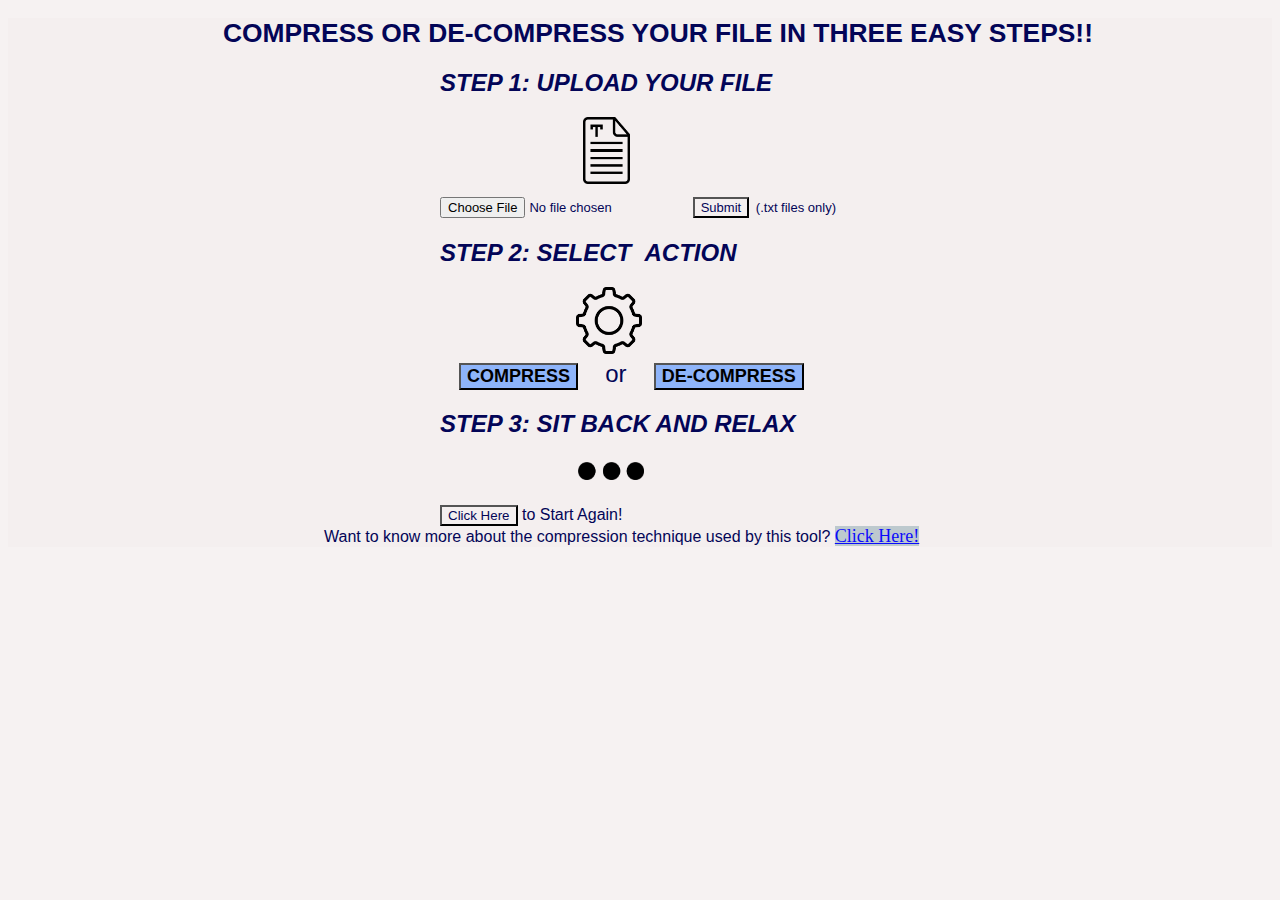
<file: index_file.html>
<!DOCTYPE html>
<html>

<head>
	<meta charset='utf-8'>
	<meta http-equiv='X-UA-Compatible' content='IE=edge'>
	<title>File Compressor</title>
	<meta name='viewport' content='width=device-width, initial-scale=1'>
	<link rel='stylesheet' type='text/css' href='styles_file.css'>
	<!-- <script src='heap_implementation.js' type="module"></script>
	<script src='codec_implementation.js' type="module"></script> -->
	<script src='script_file.js' type="text/javascript"></script>
</head>

<!-- <body onload="onloadfn();"> -->
<body>
	<h1  id="heading">COMPRESS OR DE-COMPRESS YOUR FILE IN THREE EASY STEPS!! </h1>
	<div class="bigdiv">
		<h2 class="align">STEP 1: UPLOAD YOUR FILE</h2>
		<div class="align" id="step1">
			<img src="assets/text_file_icon1.png"  id="textImg">
			<br>
			<form method="post" enctype="multipart/form-data" class="form" id="fileform">
				<input type="file" id="uploadfile"  class="input">

				<!-- <input type="submit" class="input" id="submitbtn" > -->
				<input type="button" id="submitbtn"  class="input" value="Submit">
			</form>
			<span id="text1">(.txt files only)</span>
			<br>
			<!-- Upload File -->
		</div>
		<h2 class="align">STEP 2: SELECT &nbspACTION</h2>
		<div class="align" id="step2">
			<!-- &emsp;&emsp;&emsp;&emsp; -->
			<img src="assets/options_icon2.png" id="optionsImg">
			<br>
			<button type="button" id="encode" class="button" >COMPRESS</button>
			&nbsp or &nbsp;
			<!-- &emsp;&emsp;&emsp;&emsp; -->
			<button type="button" id="decode" class="button" >DE-COMPRESS</button>
			<!-- Select Action -->
			<br>
		</div>
		<h2 class="align" >STEP 3: SIT BACK AND RELAX</h2>
		<div class="align" id="step3" >
			<img src="assets/wait_icon1.png" id="waitImg">
			<br>
			<!-- Wait a moment -->
		</div>
		<br>
		<span class="align" id="text4">
			<button type="button" onclick="location.reload()" >Click Here</button> to Start Again! 
		</span>
	</div>
	<span class="text">
		Want to know more about the compression technique used by this tool? 
		<a href="info.html"	class="links" id="link1" target="_blank">Click Here!</a>
	</span>

</body>

</html>
</file>
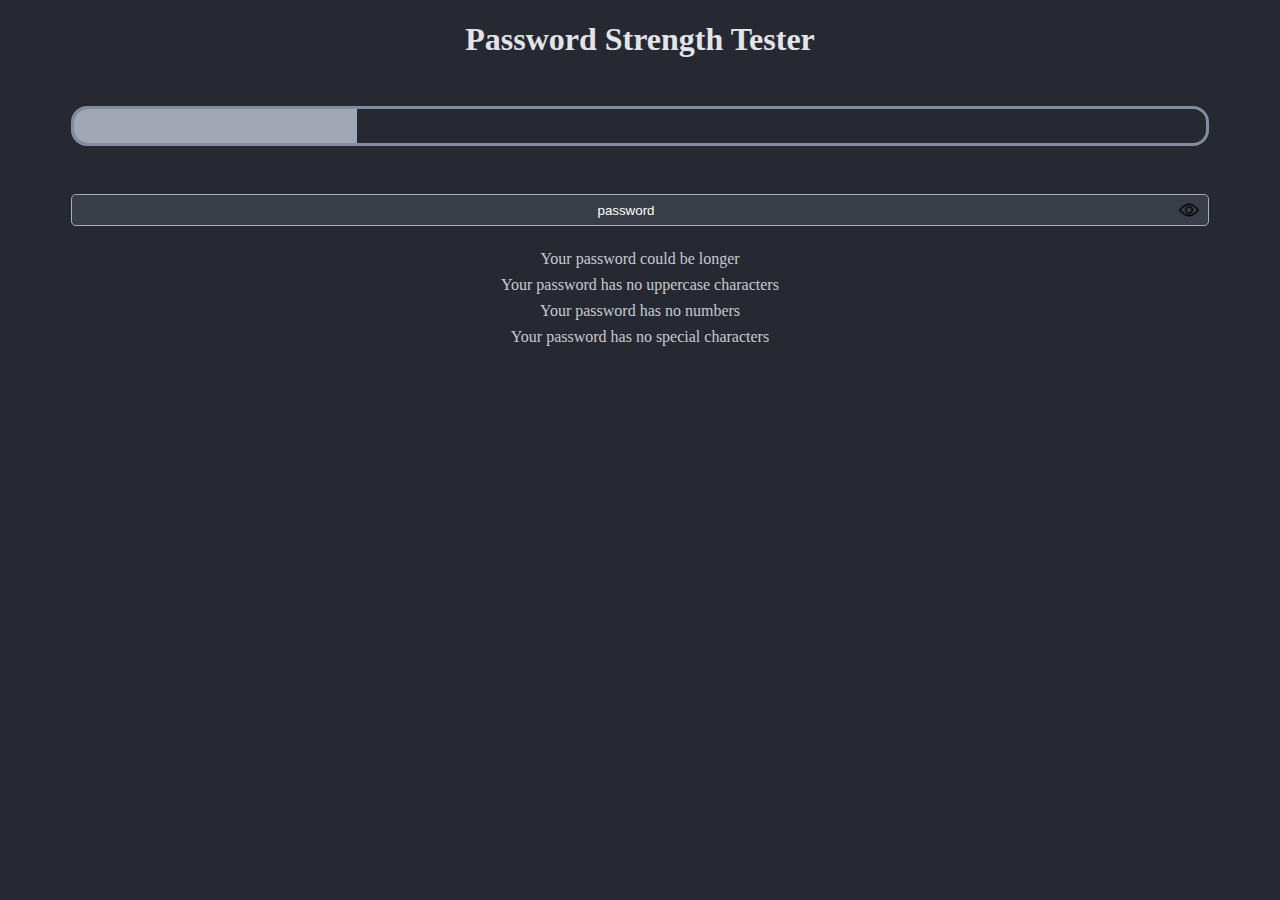
<file: index_password2.html>
<!DOCTYPE html>
<html lang="en">
  <head>
    <meta charset="UTF-8" />
    <meta name="viewport" content="width=device-width, initial-scale=1.0" />
    <title>Document</title>
    <script src="./script_password2.js" defer></script>
    <link href="./style_password2.css" rel="stylesheet" />
  </head>
  <body>
    <h1>Password Strength Tester</h1>
    <div id="strength-meter" class="strength-meter"></div>
    <div class="input-container">
      <input
        id="password-input"
        class="password-input"
        value="password"
        type="text"
        aria-labelledby="Password"
        autofocus
      />
      <img id="toggle-password" class="password-icon" src="./icons/show.png" />
    </div>
    <div id="reasons" class="reasons"></div>
  </body>
</html>
</file>
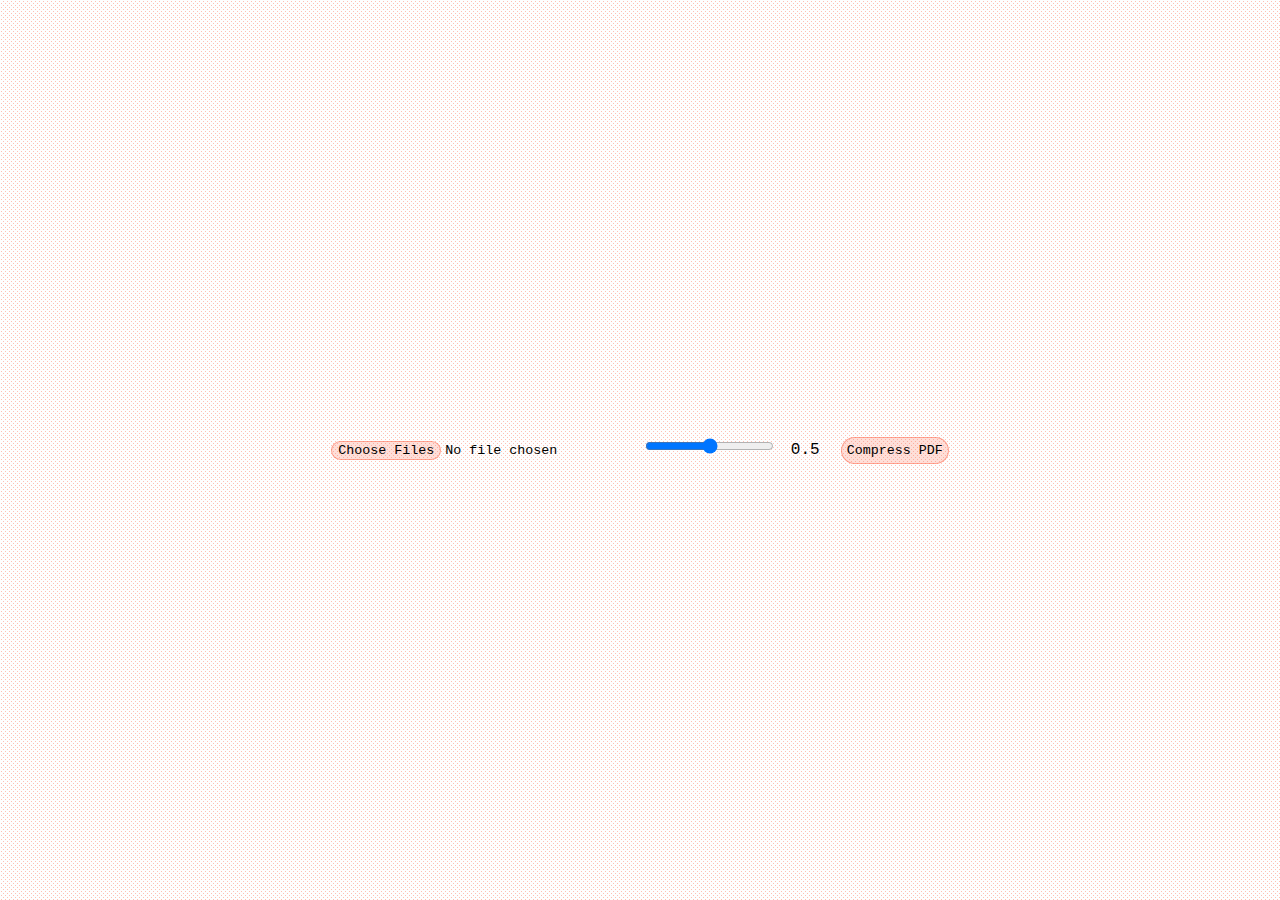
<file: index_pdf.html>
<!DOCTYPE html>
<html lang="en">

<head>
  <meta charset="UTF-8" />
  <meta name="viewport" content="width=device-width, initial-scale=1.0" />
  <title>Compress PDF - Smaller PDFs in your browser!</title>
  <meta name="description"
    content="Free, In-browser, Privacy friendly PDF Compressor. Your files doesn't leave your browser." />
  <link rel="shortcut icon" type="image/x-icon" href="compresspdf-favicon.ico" />
  <link rel="icon" type="image/x-icon" href="compresspdf-favicon.ico" />
  <script defer src="js/pdfkit-standalone-0.10.0.js"></script>
  <script defer src="js/blob-stream-0.1.3.js"></script>
  <script src="js/pdf.min-2.5.207.js"></script>
  <script src="js/FileSaver.min-2.0.4.js"></script>
  <script src="js/sortable.min.1.10.2.js"></script>
</head>

<body>
  <style>
    body {
      margin: 0;
      background-color: #fefefe;
      background-image: url("data:image/svg+xml,%3Csvg xmlns='http://www.w3.org/2000/svg' width='4' height='4' viewBox='0 0 4 4'%3E%3Cpath fill='%23ff6347' fill-opacity='0.4' d='M1 3h1v1H1V3zm2-2h1v1H3V1z'%3E%3C/path%3E%3C/svg%3E");
    }

    #main_container {
      height: 100vh;
      display: flex;
      justify-content: center;
      font-family: Consolas, SFMono-Regular, Liberation Mono, Menlo, monospace;
    }

    #pdf_input_container {
      height: max-content;
      margin: 10px;
      align-self: center;
    }

    #range_container {
      display: inline-block;
      height: max-content;
      align-self: center;
      margin: 10px;
    }

    #compress_pdf_container {
      height: max-content;
      align-self: center;
      margin: 10px;
    }

    #compress_input_output {
      display: inline-block;
      width: 25px;
      max-width: 25px;
      margin-left: 5px;
      margin-right: 5px;
    }

    #compress_pdf {
      border: 1px solid rgba(255, 99, 71, 0.5);
      background: rgba(255, 99, 71, 0.2);
      padding: 5px;
      outline: none;
      animation: none;
    }

    #selected_pdf_container {
      height: max-content;
      margin: 10px;
      align-self: center;
    }

    #pdf_input {
      outline: none;
      font-family: Consolas, SFMono-Regular, Liberation Mono, Menlo, monospace;
    }

    #pdf_input::-webkit-file-upload-button {
      border-radius: 10px;
      border: 1px solid rgba(255, 99, 71, 0.5);
      outline: none;
      background: rgba(255, 99, 71, 0.2);
      font-family: Consolas, SFMono-Regular, Liberation Mono, Menlo, monospace;
    }

    #pdf_input::-webkit-file-upload-button:hover {
      transform: translateY(-0.75px);
    }

    .handle {
      cursor: grab;
      content: url("res/ic_fluent_drag_24_regular.svg");
      vertical-align: middle;
    }

    .list {
      list-style: none;
      width: max-content;
      text-align: center;
      align-content: center;
    }

    .ghost-class {
      background-color: rgba(255, 99, 71, 0.5);
      border-radius: 5px;
      width: max-content;
    }

    @keyframes loading {
      0% {
        border: 2px solid #4285f4;
        color: #4285f4;
        box-shadow: 0px 1px 10px 1px rgba(66, 133, 244, 0.5);
      }

      33% {
        border: 2px solid #db4437;
        color: #db4437;
        box-shadow: 0px 1px 10px 1px rgba(219, 68, 55, 0.5);
      }

      66% {
        border: 2px solid #f4b400;
        color: #f4b400;
        box-shadow: 0px 1px 10px 1px rgba(244, 160, 0, 0.5);
      }

      100% {
        border: 2px solid #0f9d58;
        color: #0f9d58;
        box-shadow: 0px 1px 10px 1px rgba(15, 157, 88, 0.5);
      }
    }

    button {
      border-radius: 15px;
      font-family: Consolas, SFMono-Regular, Liberation Mono, Menlo, monospace;
    }

    button:disabled {
      color: black;
    }

    button:hover {
      box-shadow: 0px 1px 7px 1px rgba(255, 99, 71, 0.25);
      transform: translateY(-0.75px);
    }
  </style>
  <div id="main_container">
    <div id="pdf_input_container">
      <input id="pdf_input" type="file" accept="application/pdf" multiple />
    </div>
    <div id="selected_pdf_container">
      <div id="selected_pdf_list" title="Hold and drag the handle to order the output PDF pages"></div>
    </div>
    <div id="range_container">
      <input id="compress_input" title="Compression Ratio" type="range" min="0" max="1" value="0.5" step="0.1" />
      <p id="compress_input_output" title="Higher the Value, Better the Compression">
        0.5
      </p>
    </div>
    <div id="compress_pdf_container">
      <button id="compress_pdf" title="Compress and Combine selected PDF files in Specified order">
        Compress PDF
      </button>
    </div>
  </div>
  <div style="max-width: 0px; max-height: 0px; overflow: hidden">
    <canvas id="page_canvas"></canvas>
  </div>

  <script>
    function setLoading() {
      var compress_pdf = document.getElementById("compress_pdf");
      if (compress_pdf.style.animation == "none") {
        console.log("Loading...");
      } else {
        compress_pdf.style.animation = "loading 2s infinite";
      }
      compress_pdf.innerText = "Compressing...";
      compress_pdf.disabled = true;
    }

    function resetLoading() {
      var compress_pdf = document.getElementById("compress_pdf");
      compress_pdf.style.animation = "none";
      compress_pdf.disabled = false;
      compress_pdf.innerText = "Compress PDF";
    }

    function onPDFCompressed() {
      var pdf_input = document.getElementById("pdf_input");
      pdf_input.value = "";
      resetAll();
    }

    function resetAll() {
      resetTempArrays();
      //clearPDFList();
      resetLoading();
    }

    function addFileEntry(file_name) {
      var list = document.getElementById("selected_pdf_list");
      var entry = document.createElement("li");
      entry.style = "list-style: none; font-size: x-small;";
      var img = new Image();
      img.classList.add("handle");
      entry.append(img);
      var space = document.createTextNode("\u00A0");
      entry.append(space);
      entry.append(file_name);
      list.appendChild(entry);
    }

    var selected_pdf_list = document.getElementById("selected_pdf_list");
    var sortable_list = new Sortable(selected_pdf_list, {
      animation: 150,
      ghostClass: "ghost-class",
      onSort: function (event) {
        updateFileListOnSort(event.to);
      },
    });

    var tenet = [];
    var fc = 0;

    var input_file_names = [];
    var ordered_input_files = [];
    var ordered_index = [];
    var sorted = false;

    var input_scale = 1,
      input_quality = 0.5,
      input_quality_ui = 0.5,
      input_format = "image/jpeg";

    var pdf_input = document.getElementById("pdf_input");
    pdf_input.addEventListener("input", onInputPDF);

    var compress_pdf = document.getElementById("compress_pdf");
    compress_pdf.addEventListener("click", onProcessInputPDF);

    var quality_input = document.getElementById("compress_input");
    quality_input.addEventListener("input", onQualityInput);

    // var tenet_pdf = document.getElementById("tenet");
    // tenet_pdf.addEventListener("click", processImageData);

    function onQualityInput() {
      input_quality_ui = Number(this.value);
      var output_quality = document.getElementById("compress_input_output");
      // output_quality.value = input_quality_ui;
      output_quality.innerText = input_quality_ui;
      input_quality = 1 - input_quality_ui;
    }

    function resetTempArrays() {
      input_file_names = [];
      ordered_input_files = [];
      ordered_index = [];
      sorted_file_names = [];
      tenet = [];
      sorted = false;
    }

    function onInputPDF() {
      resetTempArrays();
      clearPDFList();

      fc = this.files.length;

      for (i = 0; i < fc; i++) {
        var file = this.files[i];

        if (!file) {
          return;
        }

        if (file.type != "application/pdf") {
          pdfName = null;
          pdfFileObject = null;
          console.log(
            file.name + " - Unsupported file format, Select a PDF file!!"
          );
          selected_file_name = file.name + " - Unsupported file format!!";
          alert(selected_file_name);
          return;
        }
      }

      ordered_input_files = Array.from(this.files);

      for (j = 0; j < fc; j++) {
        input_file_names.push(this.files[j]["name"]);
      }

      // console.log(ordered_input_files);
      generateFileList();
    }

    function generateFileList() {
      for (i = 0; i < ordered_input_files.length; i++) {
        addFileEntry(ordered_input_files[i]["name"]);
      }
    }

    function compareFileLists(oldList, newList) {
      var indexList = [];
      var i = 0,
        len = oldList.length;
      while (i < len) {
        indexList.push(newList.indexOf(oldList[i]));
        i++;
      }

      return indexList;
    }

    function sortFiles(fileListRef, sortedIndex) {
      var fileList = Array.from(fileListRef);
      var i = 0;
      len = sortedIndex.length;

      while (i < len) {
        while (sortedIndex[i] != i) {
          var currTgtIdx = sortedIndex[sortedIndex[i]];
          var currTgtData = fileList[sortedIndex[i]];

          sortedIndex[sortedIndex[i]] = sortedIndex[i];
          fileList[sortedIndex[i]] = fileList[i];

          sortedIndex[i] = currTgtIdx;
          fileList[i] = currTgtData;
        }
        i++;
      }
      return fileList;
    }

    function updateFileListOnSort(file_list_div) {
      sorted_file_names = [];
      var items = file_list_div.childNodes;
      for (i = 0; i < items.length; i++) {
        sorted_file_names.push(items[i].textContent.trim());
      }

      var finalIndex = compareFileLists(input_file_names, sorted_file_names);
      // ordered_input_files = sortFiles(ordered_input_files, finalIndex);
      ordered_index = Array.from(finalIndex);
      // console.log(ordered_index);
    }

    function clearPDFList() {
      var list = document.getElementById("selected_pdf_list");
      list.textContent = "";
    }

    function generateMetadata(file) {
      pdfName = file["name"];
      pdfFileObject = file;
      selected_file_name = pdfName;
    }

    function getFileToProcessed() {
      return ordered_input_files.shift();
    }

    function checkFileProcessProgress() {
      if (ordered_input_files.length == 0) {
        processImageData();
      } else {
        onProcessInputPDF();
      }
    }

    function checkFiles() {
      return ordered_input_files.length;
    }

    function sortFileList() {
      if (!sorted) {
        var sorted_files = sortFiles(ordered_input_files, ordered_index);
        // console.log(sorted_files);
        ordered_input_files = Array.from(sorted_files);
        sorted = true;
      }
    }

    function onProcessInputPDF() {
      if (!checkFiles()) {
        alert("Select PDF Files to Compress 🙂");
        return;
      }

      setLoading();

      sortFileList();

      // console.log(ordered_input_files);

      var file = getFileToProcessed();

      if (file) {
        generateMetadata(file);
      } else {
        return;
      }

      if (!pdfFileObject) {
        return;
      }

      console.log("Loading selected file: " + pdfName);

      const reader = new FileReader();

      reader.onload = function (e) {
        var url = e.target.result;
        pdf2img(url);
      };
      if (pdfFileObject) {
        reader.readAsDataURL(pdfFileObject);
      } else {
        console.log(
          "Error reading file: " + pdfName + " Choose file(s) again..."
        );
      }
    }

    pdfjsLib.GlobalWorkerOptions.workerSrc = "js/pdf.worker.min-2.5.207.js";

    var pdfDoc = null,
      pageNum = 1,
      pdfFileObject = null,
      pageRendering = false,
      pageCount = 0,
      pageNumPending = null,
      pageScale = input_scale,
      pageQuality = input_quality,
      pageQualityUI = input_quality_ui,
      pageFormat = input_format,
      imgData = null,
      pdfName = "doc",
      selected_file_name = "";

    var canvas = document.getElementById("page_canvas");
    var ctx = canvas.getContext("2d");

    function pdf2img(pdf_url) {
      readPDF(pdf_url).then(
        () => downloadAll(),
        () => {
          console.log("Error reading PDF... May be an encrypted one [-_^]");
        }
      );
    }

    function readPDF(url) {
      return new Promise((resolve, reject) => {
        var loadingTask = pdfjsLib.getDocument(url);
        loadingTask.promise.then(
          function (pdfDoc_) {
            pdfDoc = pdfDoc_;
            resetPDFMetaStore(pdfDoc.numPages);
            console.log("PDF Loaded: " + pdfName);
            selected_file_name += " - " + pageCount + " Pages";
            resolve(1);
          },
          () => reject(1)
        );
      });
    }

    function resetPDFMetaStore(numPages) {
      pageCount = numPages;
      imgData = {};
      pageNumPending = [];
      pageScale = input_scale;
      pageQuality = input_quality;
      pageQualityUI = input_quality_ui;
      pageFormat = input_format;
    }

    function getOutputPdfName() {
      if (fc == 1) {
        return pdfName.split(".pdf")[0] + "_min_" + pageQualityUI + ".pdf";
      } else {
        return "Comb_Doc" + "_min_" + pageQualityUI + ".pdf";
      }
    }

    /**
     * Get page info from document, resize canvas accordingly, and render page.
     * @param num Page number.
     */
    function renderPage(num) {
      pageRendering = true;
      // Using promise to fetch the page
      pdfDoc.getPage(num).then(function (page) {
        var viewport = page.getViewport({
          scale: pageScale
        });
        canvas.height = viewport.height;
        canvas.width = viewport.width;

        // Render PDF page into canvas context
        var renderContext = {
          canvasContext: ctx,
          viewport: viewport,
        };
        var renderTask = page.render(renderContext);

        // Wait for rendering to finish
        renderTask.promise.then(function () {
          data = canvas.toDataURL(pageFormat, pageQuality);

          imgData[num] = data;
          console.log("Completed page: " + num);
          pageRendering = false;

          if (pageNumPending !== null && pageNumPending.length != 0) {
            // New page rendering is pending
            renderPage(pageNumPending.shift());
          } else {
            if (Object.keys(imgData).length == pageCount) {
              tenet.push(JSON.parse(JSON.stringify(imgData)));
              console.log("Rendering complete");
              checkFileProcessProgress();
              //processImageData();
            }
          }
        });
      });

      console.log("Processing page: " + num);
    }

    /**
     * If another page rendering in progress, waits until the rendering is
     * finised. Otherwise, executes rendering immediately.
     */
    function queueRenderPage(num) {
      if (pageRendering) {
        pageNumPending.push(num);
      } else {
        renderPage(num);
      }
    }

    function downloadAll() {
      for (i = 1; i <= pageCount; i++) {
        queueRenderPage(i);
      }
    }

    function getImgObj(data) {
      return new Promise(function (resolve, reject) {
        var img = new Image();
        img.onload = function () {
          resolve(img);
        };
        img.src = data;
      });
    }

    async function processImageData() {
      var options = {
        autoFirstPage: false,
        compress: false,
      };

      const doc = new PDFDocument(options);

      doc.info = {
        Title: "ImageDoc.pdf",
        Author: "Img2Pdf",
        Keywords: "https://opentoolkit.github.io/Img2Pdf/",
      };
      const stream = doc.pipe(blobStream());

      for (let k = 0; k < tenet.length; k++) {
        var imgData = tenet[k];
        console.log("PDF %d: %d pages", k + 1, Object.keys(imgData).length);

        for (let i = 1; i <= Object.keys(imgData).length; i++) {
          img_data = await getImgObj(imgData[i]);
          doc.addPage({
            size: [img_data.width, img_data.height],
          });
          doc.image(img_data.src, 0, 0);
        }
      }

      doc.end();

      stream.on("finish", function () {
        var output_blob = stream.toBlob("application/pdf");
        saveAs(output_blob, getOutputPdfName());
        onPDFCompressed();
      });
    }
  </script>
</body>

</html>
</file>
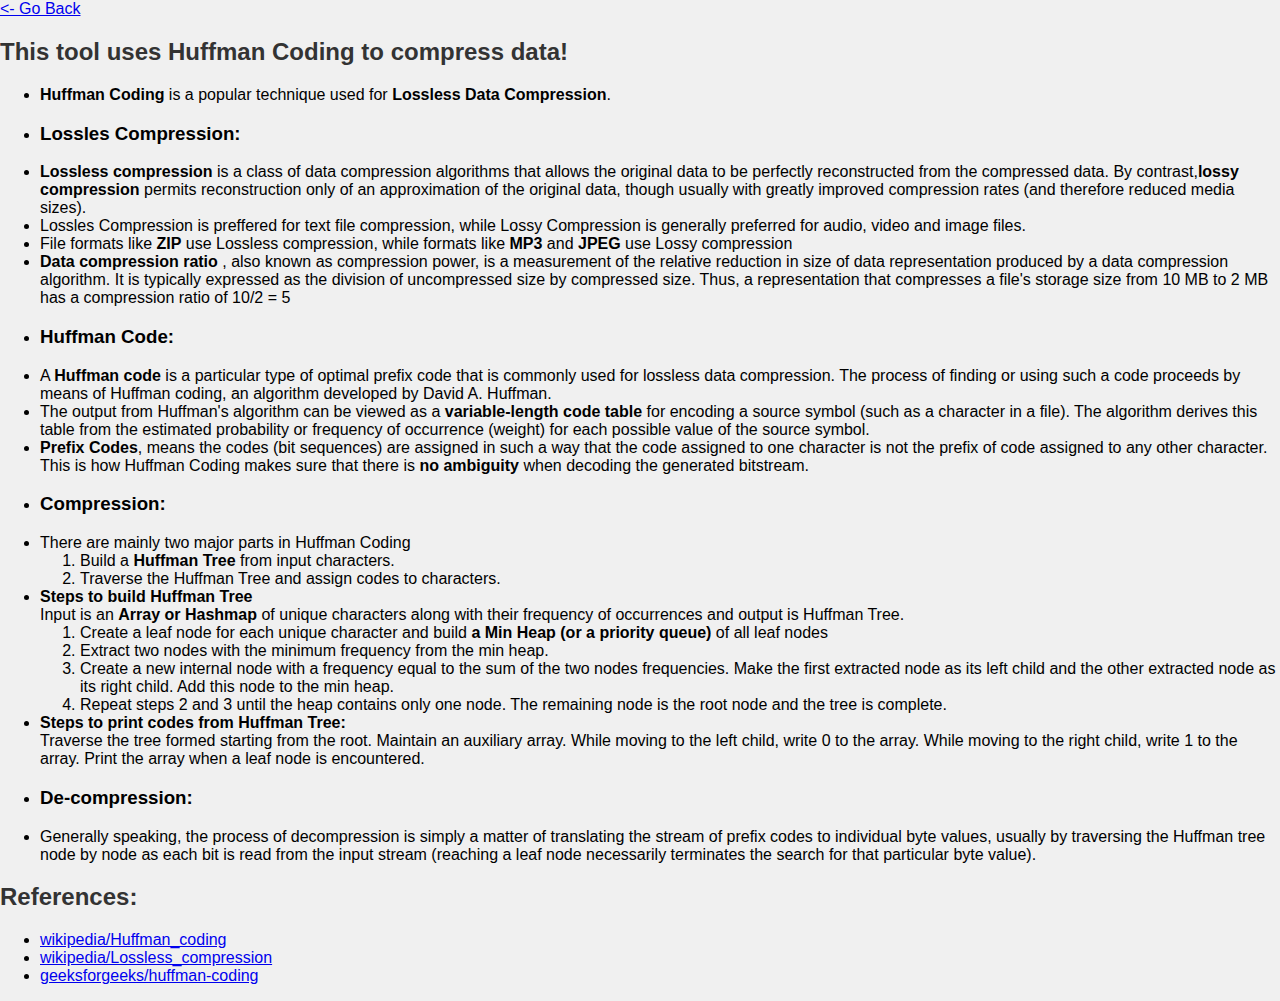
<file: info.html>
<!-- Author : Samyak Jain
Created on : 30 June 2020 -->

<!DOCTYPE html>
<html>

<head>
    <title>Info</title>
    <link type="text/css" rel="stylesheet" href="styles.css">
</head>

<body>
    <a href="index.html" class="links"> &lt- Go Back </a>
    <h2>This tool uses Huffman Coding to compress data! </h2>
    <ul>
        <li><b>Huffman Coding</b>  is a popular technique used for <b>Lossless Data Compression</b>.</li>
        <li><h3>Lossles Compression:</h3></li>
        <li><b>Lossless compression</b> is a class of data compression algorithms that allows the original data to be
            perfectly reconstructed from the compressed data. By contrast,<b>lossy compression</b> permits
            reconstruction only of an approximation of the original data, though usually with greatly improved
            compression rates (and therefore reduced media sizes).</li>
        <li>Lossles Compression is preffered for text file compression, while Lossy Compression is generally preferred
            for audio, video and image files.</li>
        <li>File formats like <b>ZIP</b> use Lossless compression, while formats like <b>MP3</b> and <b>JPEG</b> use
            Lossy compression</li>
        <li><b>Data compression ratio</b> , also known as compression power, is a measurement of the relative reduction
            in size of data representation produced by a data compression algorithm. It is typically expressed as the
            division of uncompressed size by compressed size. Thus, a representation that compresses a file's storage
            size from 10 MB to 2 MB has a compression ratio of 10/2 = 5
        </li>
        <li>
            <h3>Huffman Code:</h3>
        </li>
        <li>
            A <b>Huffman code</b> is a particular type of optimal prefix code that is commonly used for lossless data
            compression. The process of finding or using such a code proceeds by means of Huffman coding, an algorithm
            developed by David A. Huffman.
        </li>
        <li>
            The output from Huffman's algorithm can be viewed as a <b>variable-length code table</b> 
            for encoding a source symbol (such as a character in a file). The algorithm derives this table from the
            estimated probability or frequency of occurrence (weight) for each possible value of the source symbol.
        </li>
        <li><b>Prefix Codes</b>, means the codes (bit sequences) are assigned in such a way that the code assigned to
            one character is not the prefix of code assigned to any other character. This is how Huffman Coding makes
            sure that there is <b>no ambiguity</b> when decoding the generated bitstream.
        </li>
        <li><h3>Compression:</h3></li>
        <li>There are mainly two major parts in Huffman Coding
            <ol>
                <li> Build a <b>Huffman Tree</b> from input characters.</li>
                <li>Traverse the Huffman Tree and assign codes to characters.
                </li>
            </ol>
        </li>
        <li>
            <b>Steps to build Huffman Tree</b>
            <br>
            Input is an <b>Array or Hashmap</b> of unique characters along with their frequency of occurrences and
            output is Huffman
            Tree.
            <ol>
                <li>Create a leaf node for each unique character and build <b>a Min Heap (or a priority queue)</b> of all leaf nodes </li>
                <li>Extract two nodes with the minimum frequency from the min heap.</li>
                <li>Create a new internal node with a frequency equal to the sum of the two nodes frequencies. Make the
                    first extracted node as its left child and the other extracted node as its right child. Add this
                    node to the min heap.</li>
                <li>Repeat steps 2 and 3 until the heap contains only one node. The remaining node is the root node and
                    the tree is complete.</li>
            </ol>
        </li>
        <li>
            <b>Steps to print codes from Huffman Tree:</b>
            <br>
            Traverse the tree formed starting from the root. Maintain an auxiliary array. While moving to the left
            child, write 0 to the array. While moving to the right child, write 1 to the array. Print the array when a
            leaf node is encountered.
        </li>
        <li><h3>De-compression:</h3></li>
        <li>Generally speaking, the process of decompression is simply a matter of translating the stream of prefix codes to individual byte values, usually by traversing the Huffman tree node by node as each bit is read from the input stream (reaching a leaf node necessarily terminates the search for that particular byte value). </li>
    </ul>
    <h2>References:</h2>
    <ul>
        <li><a href="https://en.wikipedia.org/wiki/Huffman_coding" target="_blank">wikipedia/Huffman_coding</a></li>
        <li><a href="https://en.wikipedia.org/wiki/Lossless_compression" target="_blank">wikipedia/Lossless_compression</a></li>
        <li><a href="https://www.geeksforgeeks.org/huffman-coding-greedy-algo-3/" target="_blank">geeksforgeeks/huffman-coding</a></li>
    </ul>
</body>

</html>
</file>
<file: styles_file.css>
/* 
	Author : Samyak Jain
	Created on : 30 June 2020
*/
*{
    background-color:  rgba(243, 239, 239, 0.787);
    color: rgb(3, 5, 87);
    font-family: Arial, Helvetica, sans-serif;
}
h2{
    /* color: black; */
    font-style: italic;
    /* text-decoration: underline;    */
}
h3{
    color: black;
    font-style: italic;
    text-decoration: underline;
}
#heading {
    margin-left: 1%;
    margin-right: 1%;
    font-size: 130%;
}
.align{
    /* padding: 1.5%; */
    padding-left: 17%;
    padding-right: 12%;
    padding-bottom: 0.05%;
    /* background-color: rgb(182, 179, 179); */
    font-size: medium;
    
}
.bigdiv{
    margin-left: 5%;
    margin-right: 5%;
    /* border: rgb(0, 0, 0) solid 2px; */
    
    /* background-color: rgb(182, 179, 179) ; */
}

.links{
    color: rgb(11, 11, 251);
    background-color: rgb(189, 201, 206);
    font-family: Georgia, 'Times New Roman', Times, serif;
    /* font-weight:+ bold; */
    font-size: large;
}
.links:hover{
    color: rgb(3, 3, 128);
    background-color: rgb(2, 158, 158);
}

.form{
    /* background-color: rgb(182, 179, 179) ; */
    font-family: Arial, Helvetica, sans-serif;
    /* font-size: x-small; */
    display: inline-block;
}
.input{
    font-size: x-small;
    /* background-color: rgb(182, 179, 179); */
}

#text1{
    font-size: xx-small;
    /* background-color: rgb(182, 179, 179) ; */
}
#text4{
    font-size: small;
}
/* #encode{
    background-color: rgb(97, 153, 97);
} */
/* #decode{
    background-color: rgb(172, 75, 75);
} */
#encode:disabled{
    background-color: rgb(182, 179, 179);
}
#decode:disabled{
    background-color: rgb(182, 179, 179);
}
.button{
    font-size: small;
    font-weight: bold;
    color: black;
    background-color: rgb(142, 180, 250);
    /* background-color: cyan; */
}
.button:disabled{
    color: rgb(56, 54, 54);
}
.text{
    font-size: small;
}
.text2{
    /* background-color: rgb(182, 179, 179); */
    font-size: small;
}
#link1{
    font-size: smaller;
}
#textImg{
    width: 10%;
    margin-left: 30%;
    /* background-color: rgb(182, 179, 179); */
}

#doneImg{
    width: 9.5%;
    margin-left: 30.5%;
    /* background-color: rgb(182, 179, 179); */
}

#optionsImg{
    width: 14%;
    margin-left: 28.5%;
    /* background-color: rgb(182, 179, 179); */
}

#waitImg{
    width: 14%;
    margin-left: 29%;
    /* background-color: rgb(182, 179, 179); */
}
@media(min-width:740px){
    #heading {
        margin-left: 12%;
        margin-right: 10%;
        font-size: 150%;
    }
    #encode{
        margin-left: 4%;
    }
    .button{
        font-size: medium;
    }
    .bigdiv{
        margin-left: 15%;
        margin-right: 15%;
    }
    .align{
        font-size: large;
    }
    .text{
        font-size: medium;
        margin-left: 12%;
        margin-right: 3%;
    }
    #text1{
        font-size: x-small;
    }
    .text2{
        font-size: medium;
    }
    #text4{
        font-size: medium;
    }
    .input{
        font-size: small;
    }
    #link1{
        font-size: large;
    }
}
@media(min-width:1090px){
    #heading {
        margin-left: 17%;
        margin-right: 11%;
        font-size: 165%;
    }
    #encode{
        margin-left: 4%;
    }
    .text{
        margin-left: 25%;
        margin-right: 15%;
    }
    #text1{
        font-size: small;
    }
    .bigdiv{
        margin-left: 19%;
        margin-right: 15%;
    }
    .button{
        font-size: large;
        margin-left: 1.5%;
        margin-right: 1.5%;
    }
    .align{
        padding-left:23% ;
        padding-right: 20%;
        font-size: x-large;
    }
    .text2{
        font-size: large;
    }
}
</file>
<file: style_password2.css>
*::before, *::after, *{
    box-sizing: border-box;
}

:root {
  --primary-h: 221;
  --primary-s: 12%;
  --primary-l: 17%;
}

body {
    background-color: hsl(var(--primary-h), var(--primary-s), var(--primary-l));
    color: hsl(var(--primary-h), var(--primary-s), 90%);
    text-align: center;
}

.strength-meter {
  --primary-l: 57%;
  position: relative;
  height: 2.5rem;
  width: 90%;
  border: 3px solid hsl(var(--primary-h), var(--primary-s), var(--primary-l));
  border-radius: 1rem;
  margin: 3rem auto; 
  overflow: hidden;
}

.strength-meter::before {
  /* --strength: 20; */
  content: '';
  position: absolute;
  left: 0;
  height: 100%;
  width: calc(1% * var(--strength, 0));
  background-color: hsl(var(--primary-h), var(--primary-s), 67%);
  transition: width 200ms;
}

.password-input {
  height: 2rem;
  width: 100%;
  padding-right: 30px; /* Ensure space for the image */
  background-color: hsl(var(--primary-h), var(--primary-s), 25%);
  color: white;
  border: 1px solid hsl(var(--primary-h), var(--primary-s), 57%);
  outline: none;
  text-align: center;
  border-radius: .3rem;
  box-sizing: border-box; /* Include padding in width/height */
}

.password-input:focus {
  border-color: hsl(var(--primary-h), var(--primary-s), 70%);
}

.input-container {
  position: relative;
  width: 90%; /* Adjust as needed */
  margin: 1rem auto; /* Adjust margins */
}

.input-container > img {
  position: absolute;
  top: 50%;
  transform: translateY(-50%);
  right: 10px; /* Adjust this value for positioning */
  height: 20px; /* Set the height of the image */
  width: 20px; /* Set the width of the image */
  cursor: pointer;
}

/* .password-icon {
  margin-left: -30px;
  margin-top: 35px;
  cursor: pointer;
} */

/* #password-input {
  background-image: url(./icons/show.png);
  background-repeat: no-repeat;
  background-position: 2px 3px;
} */

.reasons {
  margin-top: 1.5rem;
}

.reasons > * {
  margin-top: .5rem;
  color: hsl(var(--primary-h), var(--primary-s), 80%);
}


/* .button {
  background-color: hsl(var(--primary-h), var(--primary-s), var(--primary-l));
}

.button:hover {
  --primary-l: 54%;
} */
</file>
<file: styles.css>
body {
    font-family: 'Arial', sans-serif;
    margin: 0;
    padding: 0;
    background-color: #f0f0f0;
}

nav {
    background-color: #333;
    color: white;
    padding: 10px;
}

nav ul {
    list-style: none;
    margin: 0;
    padding: 0;
    display: flex;
}

nav li {
    margin-right: 20px;
}

nav a {
    text-decoration: none;
    color: white;
}

section {
    padding: 20px;
    background-color: white;
    margin: 20px;
    border-radius: 8px;
    box-shadow: 0 0 10px rgba(0, 0, 0, 0.1);
}

h2 {
    color: #333;
}

/* Style form elements */
form {
    display: flex;
    flex-direction: column;
}

label {
    margin-bottom: 8px;
}

input, textarea, button {
    margin-bottom: 16px;
    padding: 8px;
    border: 1px solid #ccc;
    border-radius: 4px;
}

button {
    background-color: #333;
    color: white;
    cursor: pointer;
}

button:hover {
    background-color: #555;
}
/* PDF Compressor Section Styles */
#pdf-compressor {
    padding: 20px;
    background-color: #fff;
    margin: 20px;
    border-radius: 8px;
    box-shadow: 0 0 10px rgba(0, 0, 0, 0.1);
}

#pdf-compressor h2 {
    color: #333;
}

#pdf-compressor-content {
    display: flex;
    flex-direction: column;
}

#pdf_input_container {
    margin-top: 10px;
}

#selected_pdf_container {
    margin-top: 10px;
}

#selected_pdf_list {
    list-style: none;
    font-size: x-small;
}

#range_container {
    display: flex;
    align-items: center;
    margin-top: 10px;
}

#compress_input {
    margin-right: 10px;
}

#compress_input_output {
    font-size: small;
}

#compress_pdf_container {
    margin-top: 10px;
}

#compress_pdf {
    border: 1px solid rgba(255, 99, 71, 0.5);
    background: rgba(255, 99, 71, 0.2);
    padding: 5px;
    outline: none;
    cursor: pointer;
}

#compress_pdf:hover {
    background-color: #555;
}

#selected_pdf_list .handle {
    cursor: grab;
    content: url("res/ic_fluent_drag_24_regular.svg");
    vertical-align: middle;
}

.ghost-class {
    background-color: rgba(255, 99, 71, 0.5);
    border-radius: 5px;
    width: max-content;
}

@keyframes loading {
    0% {
        border: 2px solid #4285f4;
        color: #4285f4;
        box-shadow: 0px 1px 10px 1px rgba(66, 133, 244, 0.5);
    }
    33% {
        border: 2px solid #db4437;
        color: #db4437;
        box-shadow: 0px 1px 10px 1px rgba(219, 68, 55, 0.5);
    }
    66% {
        border: 2px solid #f4b400;
        color: #f4b400;
        box-shadow: 0px 1px 10px 1px rgba(244, 160, 0, 0.5);
    }
    100% {
        border: 2px solid #0f9d58;
        color: #0f9d58;
        box-shadow: 0px 1px 10px 1px rgba(15, 157, 88, 0.5);
    }
}

button {
    border-radius: 15px;
    font-family: Consolas, SFMono-Regular, Liberation Mono, Menlo, monospace;
}

button:disabled {
    color: black;
}

button:hover {
    box-shadow: 0px 1px 7px 1px rgba(255, 99, 71, 0.25);
    transform: translateY(-0.75px);
}
</file>
